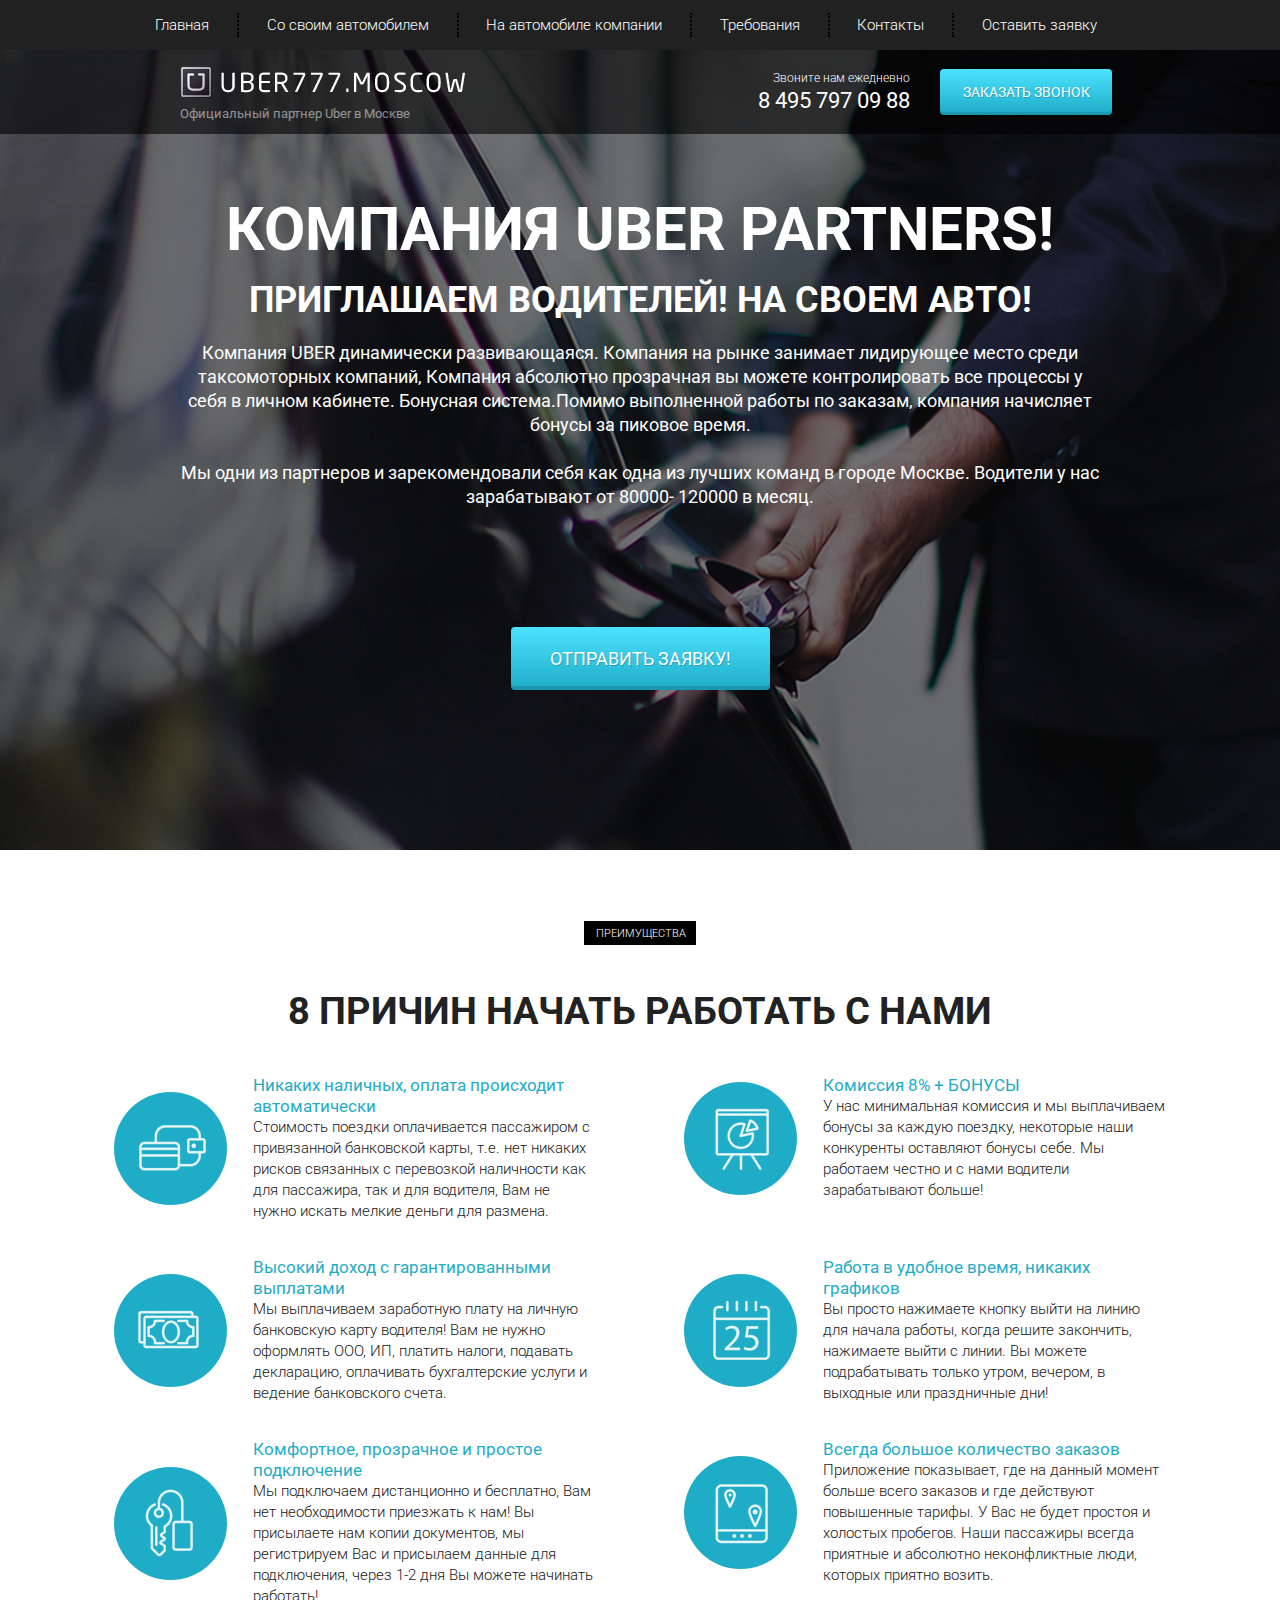
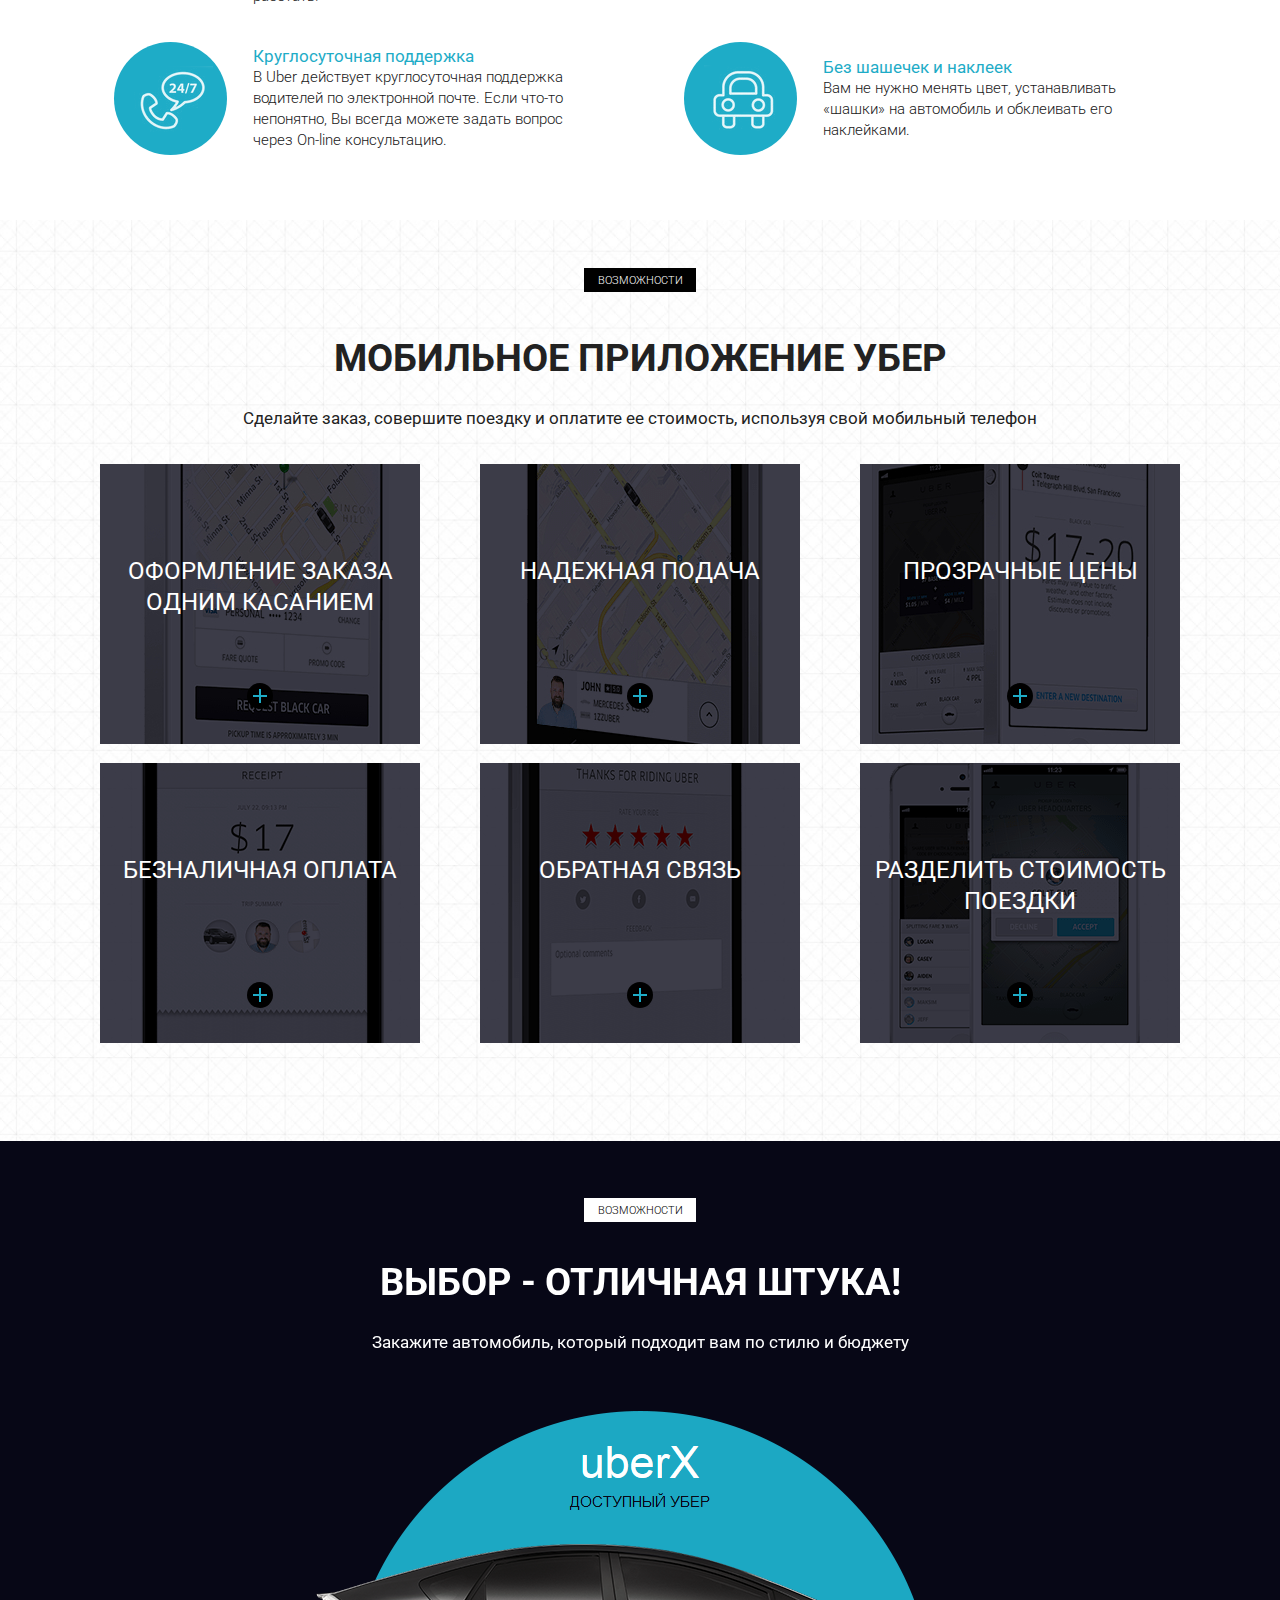
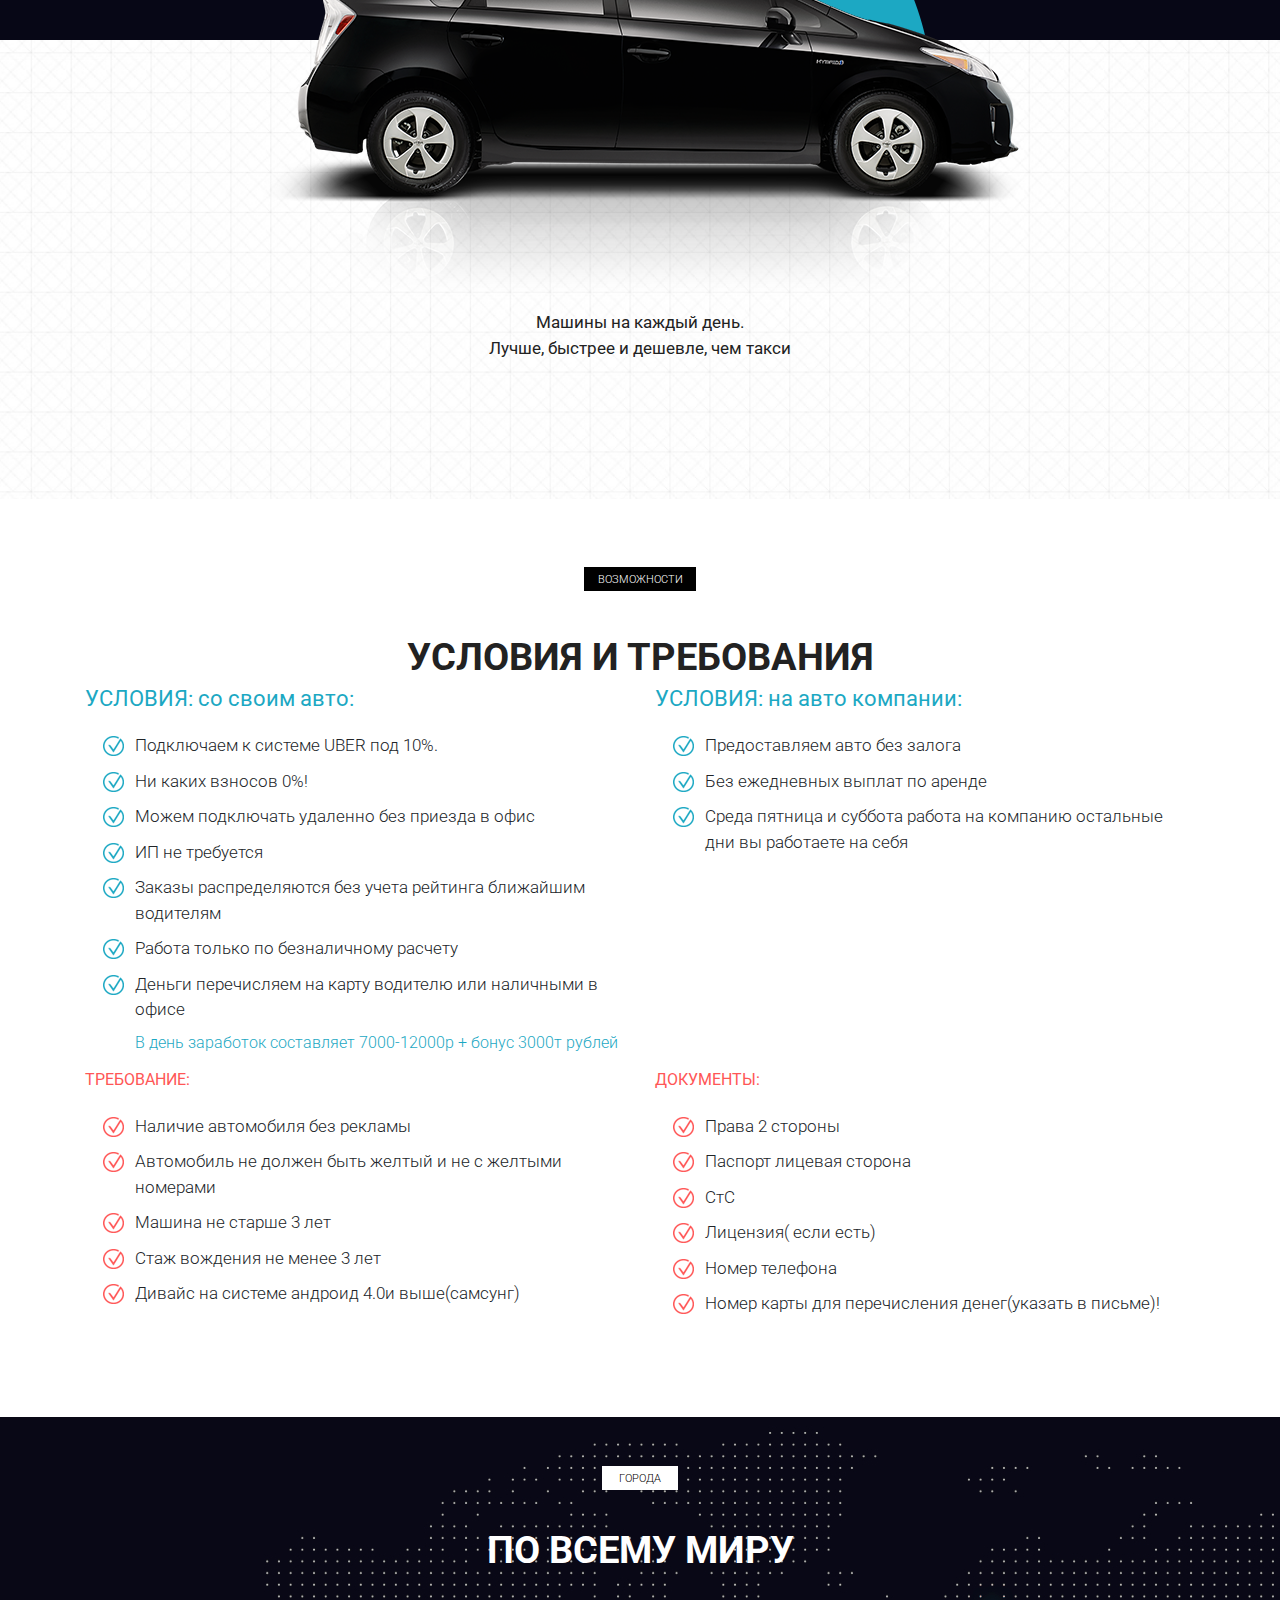
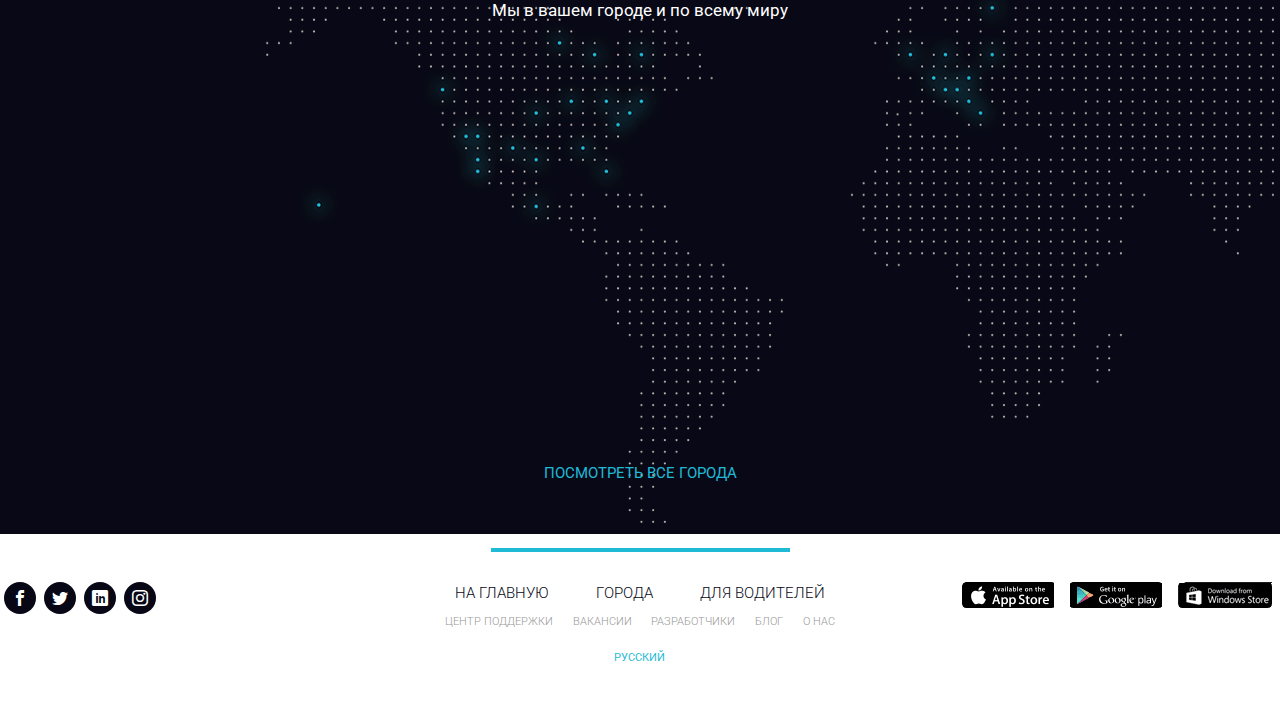
<file: index.html>
<!DOCTYPE html>
<html lang="ru">
<head>
    <meta charset="UTF-8">
    <meta http-equiv="X-UA-Compatible" content="IE=edge">
    <meta name="viewport" content="width=device-width, initial-scale=1.0">
    <link rel="preconnect" href="https://fonts.gstatic.com">
    <link rel="stylesheet" href="https://fonts.googleapis.com/css2?family=Roboto:wght@300;400;700&display=swap">
    <link rel="icon" href="icons/favicon-32x32.png" type="image/x-icon">
    <link rel="stylesheet" href="css/bootstrap-reboot.min.css">
    <link rel="stylesheet" href="css/bootstrap-grid.min.css">
    <link rel="stylesheet" href="css/Font.css">
    <link rel="stylesheet" href="css/style.min.css">
    <title>Uber</title>
</head>
<body>
    <header>
        <nav>        
            <div class="container">
            <ul class="menu">
                <li class="menu_item"><a href="#" class="menu_link">Главная</a></li>
                <li class="menu_item"><a href="#require" class="menu_link">Со своим автомобилем</a></li>
                <li class="menu_item"><a href="#require" class="menu_link">На автомобиле компании</a></li>
                <li class="menu_item"><a href="#" class="menu_link">Требования</a></li>
                <li class="menu_item"><a href="#" class="menu_link">Контакты</a></li>
                <li class="menu_item"><a href="#" class="menu_link">Оставить заявку</a></li>
            </ul>
            </div>
            <div class="hamburger">
                <span></span>
                <span></span>
                <span></span>
            </div>
        </nav>
        <div class="subheader">
            <div class="container">
                <div class="row">
                    <div class="col-6 col-md-4 offset-md-1">
                    <a href="#" class="subheader_logo"><img src="icons/main_logo.png" alt="logo"></a>
                    <div class="subheader_official">Официальный партнер Uber в Москве</div>
                    </div>

                    <div class="xs-hidden col-md-3 offset-md-1 col-xxl-4 offset-xxl-2">
                        <div class="subheader_call">Звоните нам ежедневно</div>
                        <a href="tel:84957970988" class="subheader_phone">8 495 797 09 88</a>
                    </div>

                     <div class="col-6 col-md-3">
                        <a href="tel:84957970988" class="xs-visible subheader_phone">8 495 797 09 88</a>
                        <button class="subheader_btn">заказать звонок</button>
                    </div>
                </div>

            </div>
        </div>
    </header>
    <section class="promo">
        <div class="container">
            <div class="row">
               <div class="col-md-12 offset-md-0 col-lg-10 offset-lg-1">
                   <h1 class="promo_header">КОМПАНИЯ UBER PARTNERS!</h1>
                   <h2 class="promo_subheader">ПРИГЛАШАЕМ ВОДИТЕЛЕЙ! НА СВОЕМ АВТО!</h2>
                   <div class="promo_descr">Компания UBER  динамически развивающаяся. Компания на рынке занимает лидирующее место среди
                    таксомоторных компаний, Компания абсолютно прозрачная вы можете контролировать все процессы у себя в личном кабинете. Бонуcная система.Помимо выполненной работы по заказам, компания начисляет бонусы за
                    пиковое время.
                    <br><br>
                    Мы одни из партнеров и зарекомендовали себя как одна из лучших команд в городе Москве.  Водители у нас
                    зарабатывают от 80000- 120000 в месяц.</div>
                    <button class="promo_btn">ОТПРАВИТЬ ЗАЯВКУ!</button> 
                </div>
            </div>
        </div>
    </section>

    <section class="reasons">
        <div class="container">
            <div class="label">преимущества</div>
            <h2 class="title">8 причин начать работать с нами</h2>
            <div class="row">
                <div class="col-md-6">
                    <div class="reasons_block">
                        <div class="reasons_round"><img src="icons/reasons/1.png" alt="1"></div>
                    
                    <div class="reasons_descr">
                        <div class="reasons_subtitle">Никаких наличных, оплата происходит
                            автоматически</div>
                        <div class="reasons_text">Стоимость поездки оплачивается пассажиром с привязанной банковской карты, т.е. нет никаких рисков связанных с перевозкой наличности как для пассажира, так и для водителя, Вам не нужно искать мелкие деньги для размена.</div>
                    </div>
                    </div>
                </div>
                <div class="col-md-6">
                    <div class="reasons_block">
                        <div class="reasons_round"><img src="icons/reasons/2.png" alt="2"></div>
                    
                    <div class="reasons_descr">
                        <div class="reasons_subtitle">Комиссия 8% + БОНУСЫ</div>
                        <div class="reasons_text">У нас минимальная комиссия и мы выплачиваем бонусы за каждую поездку, некоторые наши конкуренты оставляют бонусы себе. Мы работаем честно и с нами водители зарабатывают больше!</div>
                    </div>
                    </div>
                </div>
                <div class="col-md-6">
                    <div class="reasons_block">
                        <div class="reasons_round"><img src="icons/reasons/3.png" alt="3"></div>
                    
                    <div class="reasons_descr">
                        <div class="reasons_subtitle">Высокий доход с гарантированными
                            выплатами</div>
                        <div class="reasons_text">Мы выплачиваем заработную плату на личную банковскую карту водителя! Вам не нужно оформлять ООО, ИП, платить налоги, подавать декларацию, оплачивать бухгалтерские услуги и ведение банковского счета.</div>
                    </div>
                    </div>
                </div>
                <div class="col-md-6">
                    <div class="reasons_block">
                        <div class="reasons_round"><img src="icons/reasons/4.png" alt="4"></div>
                    
                    <div class="reasons_descr">
                        <div class="reasons_subtitle">Работа в удобное время, никаких
                            графиков</div>
                        <div class="reasons_text">Вы просто нажимаете кнопку выйти на линию для начала работы, когда решите закончить, нажимаете выйти с линии. Вы можете подрабатывать только утром, вечером, в выходные или праздничные дни! </div>
                    </div>
                    </div>
                </div>
                <div class="col-md-6">
                    <div class="reasons_block">
                        <div class="reasons_round"><img src="icons/reasons/5.png" alt="5"></div>
                    
                    <div class="reasons_descr">
                        <div class="reasons_subtitle">Комфортное, прозрачное и простое
                            подключение</div>
                        <div class="reasons_text">Мы подключаем дистанционно и бесплатно, Вам нет необходимости приезжать к нам! Вы присылаете нам копии документов, мы регистрируем Вас и присылаем данные для подключения, через 1-2 дня Вы можете начинать работать!</div>
                    </div>
                    </div>
                </div>
                <div class="col-md-6">
                    <div class="reasons_block">
                        <div class="reasons_round"><img src="icons/reasons/6.png" alt="6"></div>
                   
                    <div class="reasons_descr">
                        <div class="reasons_subtitle">Всегда большое количество заказов</div>
                        <div class="reasons_text">Приложение показывает, где на данный момент больше всего заказов и где действуют повышенные тарифы. У Вас не будет простоя и холостых пробегов. Наши пассажиры всегда приятные и абсолютно неконфликтные люди, которых приятно возить.</div>
                    </div>
                    </div>
                </div>
                <div class="col-md-6">
                    <div class="reasons_block">
                        <div class="reasons_round"><img src="icons/reasons/7.png" alt="7"></div>
                    
                    <div class="reasons_descr">
                        <div class="reasons_subtitle">Круглосуточная поддержка</div>
                        <div class="reasons_text">В Uber действует круглосуточная поддержка водителей по электронной почте. Если что-то непонятно, Вы всегда можете задать вопрос через On-line консультацию.</div>
                    </div>
                    </div>
                </div>
                <div class="col-md-6">
                    <div class="reasons_block">
                        <div class="reasons_round"><img src="icons/reasons/8.png" alt="8"></div>
                    
                    <div class="reasons_descr">
                        <div class="reasons_subtitle">Без шашечек и наклеек</div>
                        <div class="reasons_text">Вам не нужно менять цвет, устанавливать «шашки» на автомобиль и обклеивать его наклейками.</div>
                    </div>
                    </div>
                </div>
            </div>
        </div>
    </section>

<section class="mobile">
        <div class="container">
            <div class="label">Возможности</div>
            <div class="title">мобильное приложение убер</div>
            <div class="subtitle">Сделайте заказ, совершите поездку и оплатите ее стоимость, используя свой мобильный телефон</div>

            <div class="row">
                <div class="col-md-4">
                    <div class="mobile_item mobile_item_1">
                        <div class="mobile_item_subtitle">оформление заказа одним касанием</div>
                        <div class="mobile_item_plus"></div>
                    </div>
                </div>
                <div class="col-md-4">
                    <div class="mobile_item mobile_item_2">
                        <div class="mobile_item_subtitle">надежная подача</div>
                        <div class="mobile_item_plus"></div>
                    </div>
                </div>
                <div class="col-md-4">
                    <div class="mobile_item mobile_item_3">
                        <div class="mobile_item_subtitle">прозрачные цены</div>
                        <div class="mobile_item_plus"></div>
                    </div>
                </div>
                <div class="col-md-4">
                    <div class="mobile_item mobile_item_4">
                        <div class="mobile_item_subtitle">безналичная оплата</div>
                        <div class="mobile_item_plus"></div>
                    </div>
                </div>
                <div class="col-md-4">
                    <div class="mobile_item mobile_item_5">
                        <div class="mobile_item_subtitle">обратная связь</div>
                        <div class="mobile_item_plus"></div>
                    </div>
                </div>
                <div class="col-md-4">
                    <div class="mobile_item mobile_item_6">
                        <div class="mobile_item_subtitle">разделить стоимость поездки</div>
                        <div class="mobile_item_plus"></div>
                    </div>
                </div>
            </div>
        </div>
    </section>

<section class="choice ">
        <div class="container">
            <div class="choice_black_bg"></div>
            <div class="label label_white">возможности</div>
            <div class="title title_white hidden-320">Выбор - отличная штука!</div>
            <div class="subtitle subtitle_white hidden-320">Закажите автомобиль, который подходит вам по стилю и бюджету</div>
            <img src="img/car.png" alt="car" class="choice_car">
            <div class="subtitle subtitle_mobile">Машины на каждый день. <br>
                Лучше, быстрее и дешевле, чем такси</div>
        </div>
    </section>

<section class="require" id="require">
        <div class="container">
            <div class="label">Возможности</div>
            <div class="title">условия и требования</div>
        <div class="row">
            <div class="col-md-6">
               <div class="require_block_1">
                <div class="require_title">УСЛОВИЯ: со своим авто:</div>
                <ul class="require_list">
                    <li>Подключаем к системе UBER  под 10%.</li>
                    <li>Ни каких взносов  0%!</li>
                    <li>Можем подключать удаленно без приезда в офис</li>
                    <li>ИП не требуется</li>
                    <li>Заказы распределяются без учета рейтинга ближайшим водителям</li>
                    <li>Работа только по безналичному расчету</li>
                    <li>Деньги перечисляем на карту водителю или наличными в офисе</li>
                <div class="require_descr">
                    В день заработок составляет 7000-12000р + бонус 3000т рублей
                    </div>
                </ul>
               </div>
            </div>
            <div class="col-md-6">
               <div class="require_block_2">
                <div class="require_title">УСЛОВИЯ: на авто компании:</div>
                <ul class="require_list">
                    <li>Предоставляем авто без залога</li>
                    <li>Без ежедневных выплат по аренде</li>
                    <li>Среда пятница и суббота работа на компанию остальные дни вы работаете на себя
                    </li>
                </ul>
               </div>
            </div>
            <div class="col-md-6">
               <div class="require_block_3 require_block_nmb warning">
                <div class="require_title_red">ТРЕБОВАНИЕ:</div>
                <ul class="require_list">
                    <li>Наличие автомобиля без рекламы</li>
                    <li>Автомобиль не должен быть желтый и не с желтыми номерами</li>
                    <li>Машина не старше 3 лет</li>
                    <li>Стаж вождения не менее 3 лет</li>
                    <li>Дивайс на системе андроид 4.0и выше(самсунг)</li>
                </ul>
               </div>
            </div>
                <div class="col-md-6">
                    <div class="require_block_4 require_block_nmb warning">
                <div class="require_title_red">ДОКУМЕНТЫ:</div>
                <ul class="require_list">
                    <li>Права 2 стороны</li>
                    <li>Паспорт лицевая сторона</li>
                    <li>СтС</li>
                    <li>Лицензия( если есть)</li>
                    <li>Номер телефона</li>
                    <li>Номер карты для перечисления денег(указать в письме)!</li>
                </ul>
                    </div>
                </div>
            </div>
        </div>
    </section>

<section class="map">
        <div class="container">
            <div class="label label_white label_white_city">Города</div>
            <div class="title title_white">По всему миру</div>
            <div class="subtitle subtitle_white subtitle_white_city">Мы в вашем городе и по всему миру</div>
            <div class="see"></div>
        </div>
            <a href="#" class="see_check">посмотреть все города</a>
        
    </section>

    <footer>
        <div class="footer_divider"></div>
        <div class="footer_wrapper">
            <div>
            <div class="footer_social">
                <a href="#" class="footer_social_item">
                    <span class="icon-facebook"></span>
                </a>
                <a href="#" class="footer_social_item">
                    <span class="icon-twitter"></span>
                </a>
                <a href="#" class="footer_social_item">
                    <span class="icon-linkedin"></span>
                </a>
                <a href="#" class="footer_social_item">
                    <span class="icon-instagram"></span></a>
            </div>
            </div>
        <div>
            <div class="footer_links">
                <div class="footer_links_main">
                    <a href="#">На главную</a>
                    <a href="#">Города</a>
                    <a href="#">Для водителей</a>
                </div>
                <div class="footer_links_sub">
                    <a href="#">Центр поддержки</a>
                    <a href="#">Вакансии</a>
                    <a href="#">разработчики</a>
                    <a href="#">блог</a>
                    <a href="#">о нас</a>
                </div>
                <a href="#" class="footer_links_lang">Русский</a>
            </div>
        </div>
       <div>
            <div class="footer_mobile">
                <a href="#"><img src="icons/Social/image_part_001.png" alt="1"></a>
                <a href="#"><img src="icons/Social/image_part_002.png" alt="1"></a>
                <a href="#"><img src="icons/Social/image_part_003.png" alt="1"></a>
            </div>
        </div> 
        </div>
    </footer>

   <script src="js/script.js"></script> 
</body>
</html>
</file>
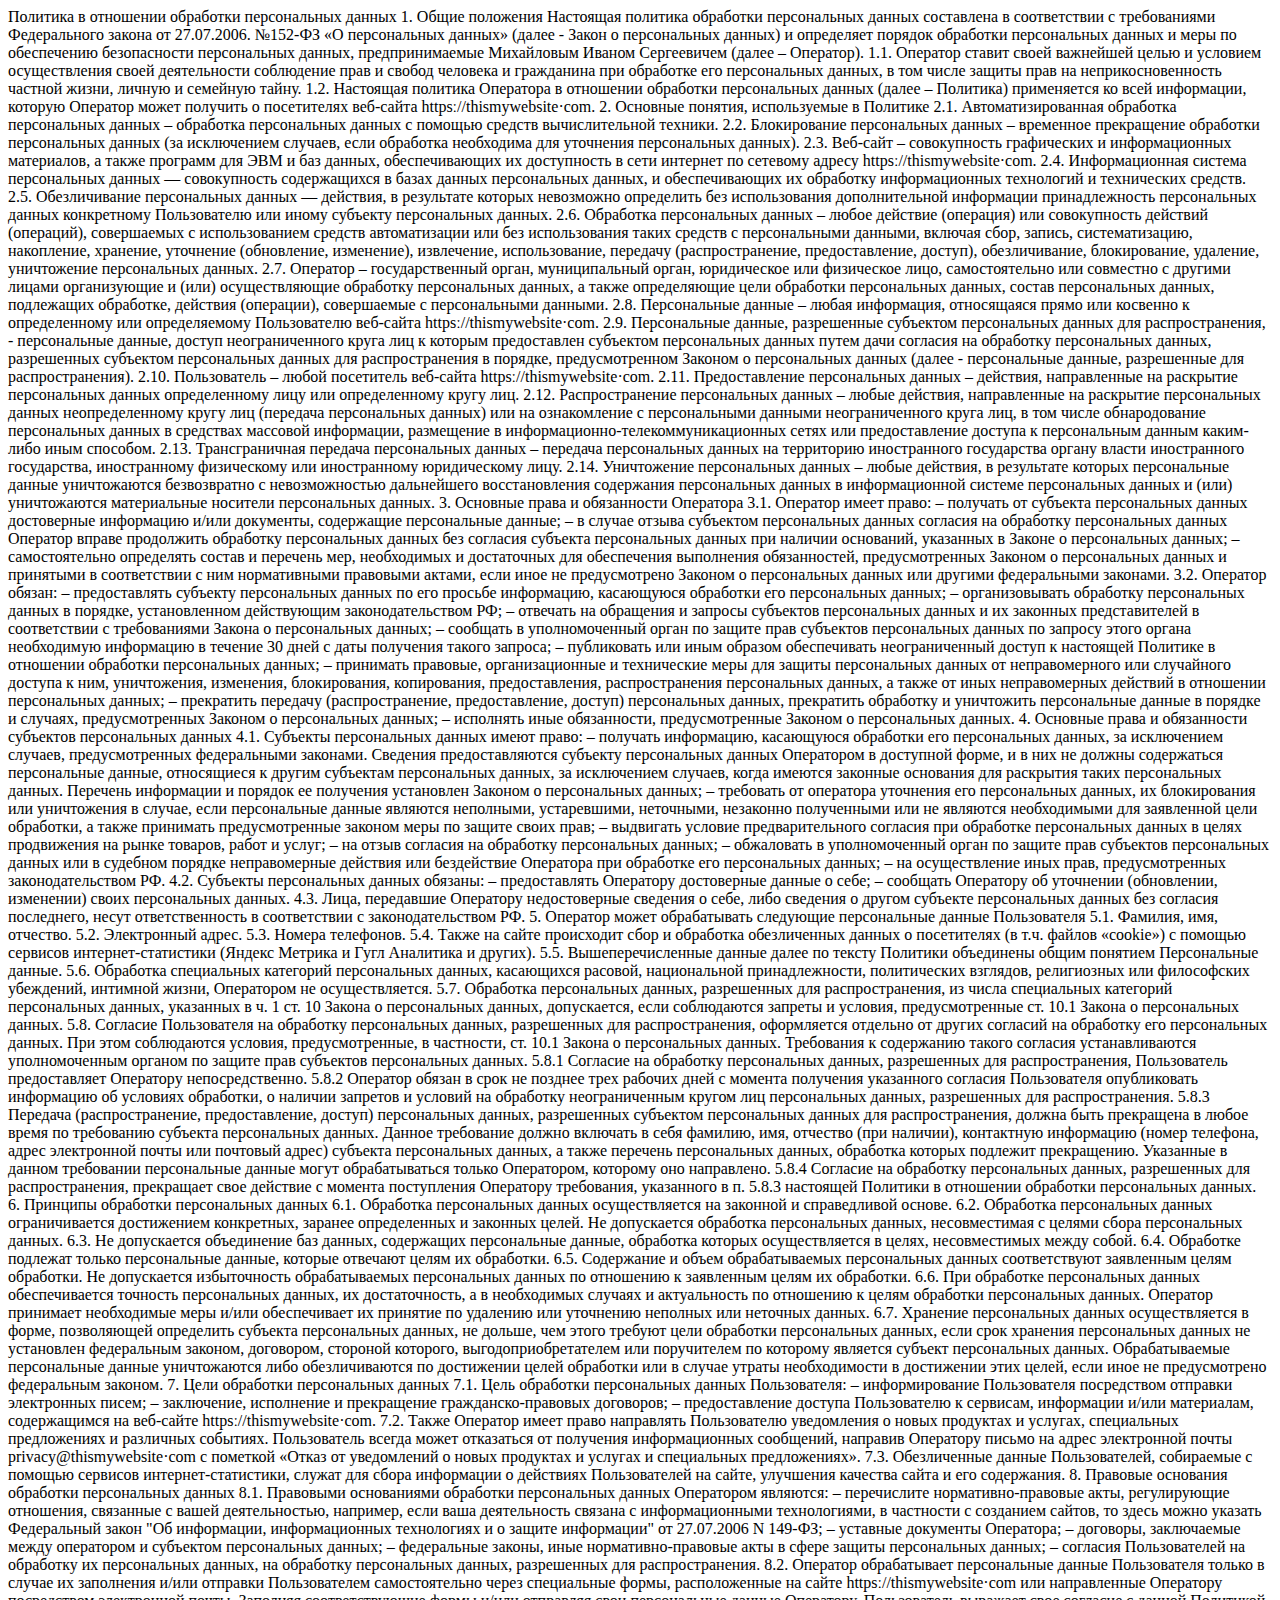
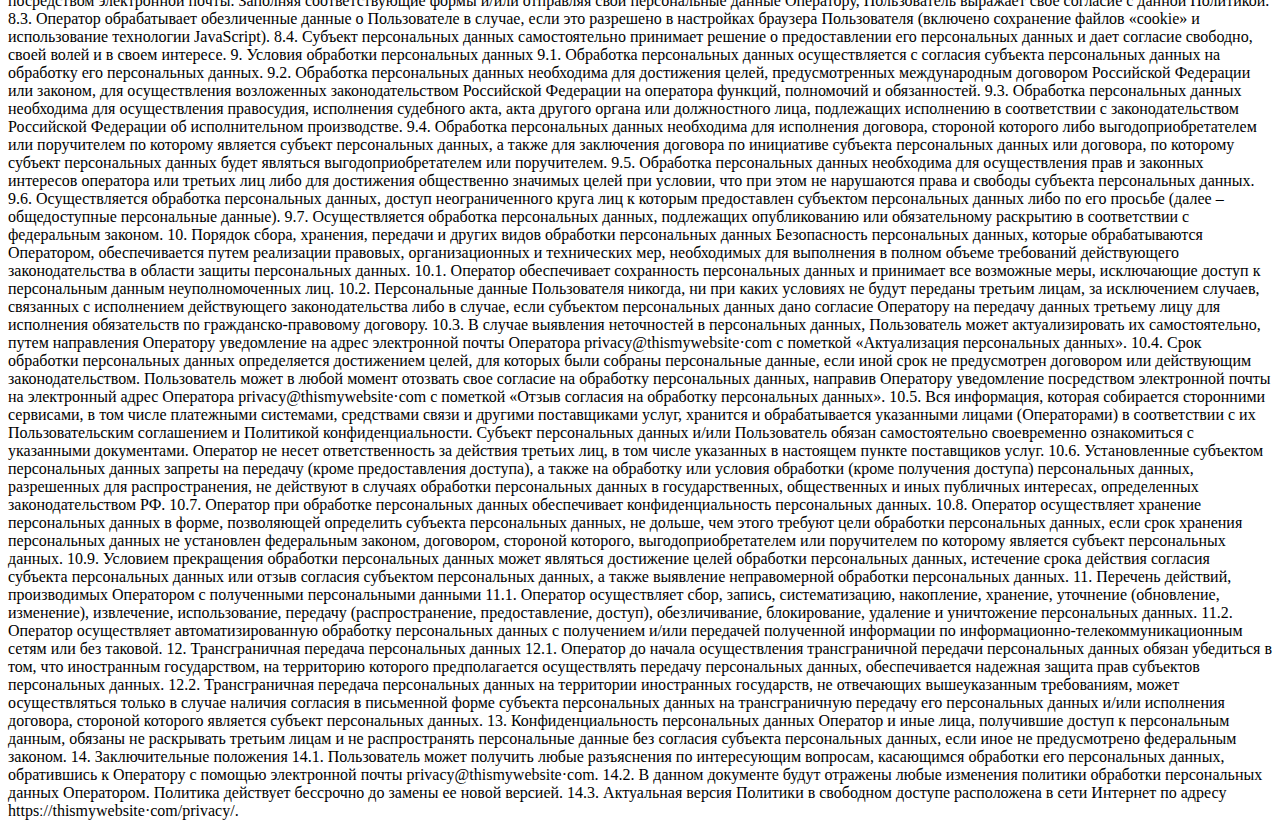
<file: portfolio/policy.html>
<!doctype html><html lang="en"><head><meta charset="UTF-8"><meta name="viewport" content="width=device-width,user-scalable=no,initial-scale=1,maximum-scale=1,minimum-scale=1"><meta http-equiv="X-UA-Compatible" content="ie=edge"><title>Политика конфиденциальности</title></head><body>Политика в отношении обработки персональных данных 1. Общие положения Настоящая политика обработки персональных данных составлена в соответствии с требованиями Федерального закона от 27.07.2006. №152-ФЗ «О персональных данных» (далее - Закон о персональных данных) и определяет порядок обработки персональных данных и меры по обеспечению безопасности персональных данных, предпринимаемые Михайловым Иваном Сергеевичем (далее – Оператор). 1.1. Оператор ставит своей важнейшей целью и условием осуществления своей деятельности соблюдение прав и свобод человека и гражданина при обработке его персональных данных, в том числе защиты прав на неприкосновенность частной жизни, личную и семейную тайну. 1.2. Настоящая политика Оператора в отношении обработки персональных данных (далее – Политика) применяется ко всей информации, которую Оператор может получить о посетителях веб-сайта httpsː//thismywebsite·com. 2. Основные понятия, используемые в Политике 2.1. Автоматизированная обработка персональных данных – обработка персональных данных с помощью средств вычислительной техники. 2.2. Блокирование персональных данных – временное прекращение обработки персональных данных (за исключением случаев, если обработка необходима для уточнения персональных данных). 2.3. Веб-сайт – совокупность графических и информационных материалов, а также программ для ЭВМ и баз данных, обеспечивающих их доступность в сети интернет по сетевому адресу httpsː//thismywebsite·com. 2.4. Информационная система персональных данных — совокупность содержащихся в базах данных персональных данных, и обеспечивающих их обработку информационных технологий и технических средств. 2.5. Обезличивание персональных данных — действия, в результате которых невозможно определить без использования дополнительной информации принадлежность персональных данных конкретному Пользователю или иному субъекту персональных данных. 2.6. Обработка персональных данных – любое действие (операция) или совокупность действий (операций), совершаемых с использованием средств автоматизации или без использования таких средств с персональными данными, включая сбор, запись, систематизацию, накопление, хранение, уточнение (обновление, изменение), извлечение, использование, передачу (распространение, предоставление, доступ), обезличивание, блокирование, удаление, уничтожение персональных данных. 2.7. Оператор – государственный орган, муниципальный орган, юридическое или физическое лицо, самостоятельно или совместно с другими лицами организующие и (или) осуществляющие обработку персональных данных, а также определяющие цели обработки персональных данных, состав персональных данных, подлежащих обработке, действия (операции), совершаемые с персональными данными. 2.8. Персональные данные – любая информация, относящаяся прямо или косвенно к определенному или определяемому Пользователю веб-сайта httpsː//thismywebsite·com. 2.9. Персональные данные, разрешенные субъектом персональных данных для распространения, - персональные данные, доступ неограниченного круга лиц к которым предоставлен субъектом персональных данных путем дачи согласия на обработку персональных данных, разрешенных субъектом персональных данных для распространения в порядке, предусмотренном Законом о персональных данных (далее - персональные данные, разрешенные для распространения). 2.10. Пользователь – любой посетитель веб-сайта httpsː//thismywebsite·com. 2.11. Предоставление персональных данных – действия, направленные на раскрытие персональных данных определенному лицу или определенному кругу лиц. 2.12. Распространение персональных данных – любые действия, направленные на раскрытие персональных данных неопределенному кругу лиц (передача персональных данных) или на ознакомление с персональными данными неограниченного круга лиц, в том числе обнародование персональных данных в средствах массовой информации, размещение в информационно-телекоммуникационных сетях или предоставление доступа к персональным данным каким-либо иным способом. 2.13. Трансграничная передача персональных данных – передача персональных данных на территорию иностранного государства органу власти иностранного государства, иностранному физическому или иностранному юридическому лицу. 2.14. Уничтожение персональных данных – любые действия, в результате которых персональные данные уничтожаются безвозвратно с невозможностью дальнейшего восстановления содержания персональных данных в информационной системе персональных данных и (или) уничтожаются материальные носители персональных данных. 3. Основные права и обязанности Оператора 3.1. Оператор имеет право: – получать от субъекта персональных данных достоверные информацию и/или документы, содержащие персональные данные; – в случае отзыва субъектом персональных данных согласия на обработку персональных данных Оператор вправе продолжить обработку персональных данных без согласия субъекта персональных данных при наличии оснований, указанных в Законе о персональных данных; – самостоятельно определять состав и перечень мер, необходимых и достаточных для обеспечения выполнения обязанностей, предусмотренных Законом о персональных данных и принятыми в соответствии с ним нормативными правовыми актами, если иное не предусмотрено Законом о персональных данных или другими федеральными законами. 3.2. Оператор обязан: – предоставлять субъекту персональных данных по его просьбе информацию, касающуюся обработки его персональных данных; – организовывать обработку персональных данных в порядке, установленном действующим законодательством РФ; – отвечать на обращения и запросы субъектов персональных данных и их законных представителей в соответствии с требованиями Закона о персональных данных; – сообщать в уполномоченный орган по защите прав субъектов персональных данных по запросу этого органа необходимую информацию в течение 30 дней с даты получения такого запроса; – публиковать или иным образом обеспечивать неограниченный доступ к настоящей Политике в отношении обработки персональных данных; – принимать правовые, организационные и технические меры для защиты персональных данных от неправомерного или случайного доступа к ним, уничтожения, изменения, блокирования, копирования, предоставления, распространения персональных данных, а также от иных неправомерных действий в отношении персональных данных; – прекратить передачу (распространение, предоставление, доступ) персональных данных, прекратить обработку и уничтожить персональные данные в порядке и случаях, предусмотренных Законом о персональных данных; – исполнять иные обязанности, предусмотренные Законом о персональных данных. 4. Основные права и обязанности субъектов персональных данных 4.1. Субъекты персональных данных имеют право: – получать информацию, касающуюся обработки его персональных данных, за исключением случаев, предусмотренных федеральными законами. Сведения предоставляются субъекту персональных данных Оператором в доступной форме, и в них не должны содержаться персональные данные, относящиеся к другим субъектам персональных данных, за исключением случаев, когда имеются законные основания для раскрытия таких персональных данных. Перечень информации и порядок ее получения установлен Законом о персональных данных; – требовать от оператора уточнения его персональных данных, их блокирования или уничтожения в случае, если персональные данные являются неполными, устаревшими, неточными, незаконно полученными или не являются необходимыми для заявленной цели обработки, а также принимать предусмотренные законом меры по защите своих прав; – выдвигать условие предварительного согласия при обработке персональных данных в целях продвижения на рынке товаров, работ и услуг; – на отзыв согласия на обработку персональных данных; – обжаловать в уполномоченный орган по защите прав субъектов персональных данных или в судебном порядке неправомерные действия или бездействие Оператора при обработке его персональных данных; – на осуществление иных прав, предусмотренных законодательством РФ. 4.2. Субъекты персональных данных обязаны: – предоставлять Оператору достоверные данные о себе; – сообщать Оператору об уточнении (обновлении, изменении) своих персональных данных. 4.3. Лица, передавшие Оператору недостоверные сведения о себе, либо сведения о другом субъекте персональных данных без согласия последнего, несут ответственность в соответствии с законодательством РФ. 5. Оператор может обрабатывать следующие персональные данные Пользователя 5.1. Фамилия, имя, отчество. 5.2. Электронный адрес. 5.3. Номера телефонов. 5.4. Также на сайте происходит сбор и обработка обезличенных данных о посетителях (в т.ч. файлов «cookie») с помощью сервисов интернет-статистики (Яндекс Метрика и Гугл Аналитика и других). 5.5. Вышеперечисленные данные далее по тексту Политики объединены общим понятием Персональные данные. 5.6. Обработка специальных категорий персональных данных, касающихся расовой, национальной принадлежности, политических взглядов, религиозных или философских убеждений, интимной жизни, Оператором не осуществляется. 5.7. Обработка персональных данных, разрешенных для распространения, из числа специальных категорий персональных данных, указанных в ч. 1 ст. 10 Закона о персональных данных, допускается, если соблюдаются запреты и условия, предусмотренные ст. 10.1 Закона о персональных данных. 5.8. Согласие Пользователя на обработку персональных данных, разрешенных для распространения, оформляется отдельно от других согласий на обработку его персональных данных. При этом соблюдаются условия, предусмотренные, в частности, ст. 10.1 Закона о персональных данных. Требования к содержанию такого согласия устанавливаются уполномоченным органом по защите прав субъектов персональных данных. 5.8.1 Согласие на обработку персональных данных, разрешенных для распространения, Пользователь предоставляет Оператору непосредственно. 5.8.2 Оператор обязан в срок не позднее трех рабочих дней с момента получения указанного согласия Пользователя опубликовать информацию об условиях обработки, о наличии запретов и условий на обработку неограниченным кругом лиц персональных данных, разрешенных для распространения. 5.8.3 Передача (распространение, предоставление, доступ) персональных данных, разрешенных субъектом персональных данных для распространения, должна быть прекращена в любое время по требованию субъекта персональных данных. Данное требование должно включать в себя фамилию, имя, отчество (при наличии), контактную информацию (номер телефона, адрес электронной почты или почтовый адрес) субъекта персональных данных, а также перечень персональных данных, обработка которых подлежит прекращению. Указанные в данном требовании персональные данные могут обрабатываться только Оператором, которому оно направлено. 5.8.4 Согласие на обработку персональных данных, разрешенных для распространения, прекращает свое действие с момента поступления Оператору требования, указанного в п. 5.8.3 настоящей Политики в отношении обработки персональных данных. 6. Принципы обработки персональных данных 6.1. Обработка персональных данных осуществляется на законной и справедливой основе. 6.2. Обработка персональных данных ограничивается достижением конкретных, заранее определенных и законных целей. Не допускается обработка персональных данных, несовместимая с целями сбора персональных данных. 6.3. Не допускается объединение баз данных, содержащих персональные данные, обработка которых осуществляется в целях, несовместимых между собой. 6.4. Обработке подлежат только персональные данные, которые отвечают целям их обработки. 6.5. Содержание и объем обрабатываемых персональных данных соответствуют заявленным целям обработки. Не допускается избыточность обрабатываемых персональных данных по отношению к заявленным целям их обработки. 6.6. При обработке персональных данных обеспечивается точность персональных данных, их достаточность, а в необходимых случаях и актуальность по отношению к целям обработки персональных данных. Оператор принимает необходимые меры и/или обеспечивает их принятие по удалению или уточнению неполных или неточных данных. 6.7. Хранение персональных данных осуществляется в форме, позволяющей определить субъекта персональных данных, не дольше, чем этого требуют цели обработки персональных данных, если срок хранения персональных данных не установлен федеральным законом, договором, стороной которого, выгодоприобретателем или поручителем по которому является субъект персональных данных. Обрабатываемые персональные данные уничтожаются либо обезличиваются по достижении целей обработки или в случае утраты необходимости в достижении этих целей, если иное не предусмотрено федеральным законом. 7. Цели обработки персональных данных 7.1. Цель обработки персональных данных Пользователя: – информирование Пользователя посредством отправки электронных писем; – заключение, исполнение и прекращение гражданско-правовых договоров; – предоставление доступа Пользователю к сервисам, информации и/или материалам, содержащимся на веб-сайте httpsː//thismywebsite·com. 7.2. Также Оператор имеет право направлять Пользователю уведомления о новых продуктах и услугах, специальных предложениях и различных событиях. Пользователь всегда может отказаться от получения информационных сообщений, направив Оператору письмо на адрес электронной почты privacy@thismywebsite·com с пометкой «Отказ от уведомлений о новых продуктах и услугах и специальных предложениях». 7.3. Обезличенные данные Пользователей, собираемые с помощью сервисов интернет-статистики, служат для сбора информации о действиях Пользователей на сайте, улучшения качества сайта и его содержания. 8. Правовые основания обработки персональных данных 8.1. Правовыми основаниями обработки персональных данных Оператором являются: – перечислите нормативно-правовые акты, регулирующие отношения, связанные с вашей деятельностью, например, если ваша деятельность связана с информационными технологиями, в частности с созданием сайтов, то здесь можно указать Федеральный закон "Об информации, информационных технологиях и о защите информации" от 27.07.2006 N 149-ФЗ; – уставные документы Оператора; – договоры, заключаемые между оператором и субъектом персональных данных; – федеральные законы, иные нормативно-правовые акты в сфере защиты персональных данных; – согласия Пользователей на обработку их персональных данных, на обработку персональных данных, разрешенных для распространения. 8.2. Оператор обрабатывает персональные данные Пользователя только в случае их заполнения и/или отправки Пользователем самостоятельно через специальные формы, расположенные на сайте httpsː//thismywebsite·com или направленные Оператору посредством электронной почты. Заполняя соответствующие формы и/или отправляя свои персональные данные Оператору, Пользователь выражает свое согласие с данной Политикой. 8.3. Оператор обрабатывает обезличенные данные о Пользователе в случае, если это разрешено в настройках браузера Пользователя (включено сохранение файлов «cookie» и использование технологии JavaScript). 8.4. Субъект персональных данных самостоятельно принимает решение о предоставлении его персональных данных и дает согласие свободно, своей волей и в своем интересе. 9. Условия обработки персональных данных 9.1. Обработка персональных данных осуществляется с согласия субъекта персональных данных на обработку его персональных данных. 9.2. Обработка персональных данных необходима для достижения целей, предусмотренных международным договором Российской Федерации или законом, для осуществления возложенных законодательством Российской Федерации на оператора функций, полномочий и обязанностей. 9.3. Обработка персональных данных необходима для осуществления правосудия, исполнения судебного акта, акта другого органа или должностного лица, подлежащих исполнению в соответствии с законодательством Российской Федерации об исполнительном производстве. 9.4. Обработка персональных данных необходима для исполнения договора, стороной которого либо выгодоприобретателем или поручителем по которому является субъект персональных данных, а также для заключения договора по инициативе субъекта персональных данных или договора, по которому субъект персональных данных будет являться выгодоприобретателем или поручителем. 9.5. Обработка персональных данных необходима для осуществления прав и законных интересов оператора или третьих лиц либо для достижения общественно значимых целей при условии, что при этом не нарушаются права и свободы субъекта персональных данных. 9.6. Осуществляется обработка персональных данных, доступ неограниченного круга лиц к которым предоставлен субъектом персональных данных либо по его просьбе (далее – общедоступные персональные данные). 9.7. Осуществляется обработка персональных данных, подлежащих опубликованию или обязательному раскрытию в соответствии с федеральным законом. 10. Порядок сбора, хранения, передачи и других видов обработки персональных данных Безопасность персональных данных, которые обрабатываются Оператором, обеспечивается путем реализации правовых, организационных и технических мер, необходимых для выполнения в полном объеме требований действующего законодательства в области защиты персональных данных. 10.1. Оператор обеспечивает сохранность персональных данных и принимает все возможные меры, исключающие доступ к персональным данным неуполномоченных лиц. 10.2. Персональные данные Пользователя никогда, ни при каких условиях не будут переданы третьим лицам, за исключением случаев, связанных с исполнением действующего законодательства либо в случае, если субъектом персональных данных дано согласие Оператору на передачу данных третьему лицу для исполнения обязательств по гражданско-правовому договору. 10.3. В случае выявления неточностей в персональных данных, Пользователь может актуализировать их самостоятельно, путем направления Оператору уведомление на адрес электронной почты Оператора privacy@thismywebsite·com с пометкой «Актуализация персональных данных». 10.4. Срок обработки персональных данных определяется достижением целей, для которых были собраны персональные данные, если иной срок не предусмотрен договором или действующим законодательством. Пользователь может в любой момент отозвать свое согласие на обработку персональных данных, направив Оператору уведомление посредством электронной почты на электронный адрес Оператора privacy@thismywebsite·com с пометкой «Отзыв согласия на обработку персональных данных». 10.5. Вся информация, которая собирается сторонними сервисами, в том числе платежными системами, средствами связи и другими поставщиками услуг, хранится и обрабатывается указанными лицами (Операторами) в соответствии с их Пользовательским соглашением и Политикой конфиденциальности. Субъект персональных данных и/или Пользователь обязан самостоятельно своевременно ознакомиться с указанными документами. Оператор не несет ответственность за действия третьих лиц, в том числе указанных в настоящем пункте поставщиков услуг. 10.6. Установленные субъектом персональных данных запреты на передачу (кроме предоставления доступа), а также на обработку или условия обработки (кроме получения доступа) персональных данных, разрешенных для распространения, не действуют в случаях обработки персональных данных в государственных, общественных и иных публичных интересах, определенных законодательством РФ. 10.7. Оператор при обработке персональных данных обеспечивает конфиденциальность персональных данных. 10.8. Оператор осуществляет хранение персональных данных в форме, позволяющей определить субъекта персональных данных, не дольше, чем этого требуют цели обработки персональных данных, если срок хранения персональных данных не установлен федеральным законом, договором, стороной которого, выгодоприобретателем или поручителем по которому является субъект персональных данных. 10.9. Условием прекращения обработки персональных данных может являться достижение целей обработки персональных данных, истечение срока действия согласия субъекта персональных данных или отзыв согласия субъектом персональных данных, а также выявление неправомерной обработки персональных данных. 11. Перечень действий, производимых Оператором с полученными персональными данными 11.1. Оператор осуществляет сбор, запись, систематизацию, накопление, хранение, уточнение (обновление, изменение), извлечение, использование, передачу (распространение, предоставление, доступ), обезличивание, блокирование, удаление и уничтожение персональных данных. 11.2. Оператор осуществляет автоматизированную обработку персональных данных с получением и/или передачей полученной информации по информационно-телекоммуникационным сетям или без таковой. 12. Трансграничная передача персональных данных 12.1. Оператор до начала осуществления трансграничной передачи персональных данных обязан убедиться в том, что иностранным государством, на территорию которого предполагается осуществлять передачу персональных данных, обеспечивается надежная защита прав субъектов персональных данных. 12.2. Трансграничная передача персональных данных на территории иностранных государств, не отвечающих вышеуказанным требованиям, может осуществляться только в случае наличия согласия в письменной форме субъекта персональных данных на трансграничную передачу его персональных данных и/или исполнения договора, стороной которого является субъект персональных данных. 13. Конфиденциальность персональных данных Оператор и иные лица, получившие доступ к персональным данным, обязаны не раскрывать третьим лицам и не распространять персональные данные без согласия субъекта персональных данных, если иное не предусмотрено федеральным законом. 14. Заключительные положения 14.1. Пользователь может получить любые разъяснения по интересующим вопросам, касающимся обработки его персональных данных, обратившись к Оператору с помощью электронной почты privacy@thismywebsite·com. 14.2. В данном документе будут отражены любые изменения политики обработки персональных данных Оператором. Политика действует бессрочно до замены ее новой версией. 14.3. Актуальная версия Политики в свободном доступе расположена в сети Интернет по адресу httpsː//thismywebsite·com/privacy/.</body></html>
</file>
<file: css/Font.css>
@font-face {
  font-family: 'icomoon';
  src:  url('../fonts/icomoon.eot?jczpgh');
  src:  url('../fonts/icomoon.eot?jczpgh#iefix') format('embedded-opentype'),
    url('../fonts/icomoon.ttf?jczpgh') format('truetype'),
    url('../fonts/icomoon.woff?jczpgh') format('woff'),
    url('../fonts/icomoon.svg?jczpgh#icomoon') format('svg');
  font-weight: normal;
  font-style: normal;
  font-display: block;
}

[class^="icon-"], [class*=" icon-"] {
  /* use !important to prevent issues with browser extensions that change fonts */
  font-family: 'icomoon' !important;
  speak: never;
  font-style: normal;
  font-weight: normal;
  font-variant: normal;
  text-transform: none;
  line-height: 1;

  /* Better Font Rendering =========== */
  -webkit-font-smoothing: antialiased;
  -moz-osx-font-smoothing: grayscale;
}

.icon-facebook:before {
  content: "\ea90";
}
.icon-instagram:before {
  content: "\ea92";
}
.icon-twitter:before {
  content: "\ea96";
}
.icon-linkedin:before {
  content: "\eac9";
}
</file>
<file: css/style.min.css>
*{font-family:'Roboto', sans-serif}header{position:relative;height:50px}nav{position:fixed;width:100%;height:50px;background-color:#212121;z-index:2}.hamburger{display:none}.menu{display:-webkit-box;display:-ms-flexbox;display:flex;-webkit-box-pack:justify;-ms-flex-pack:justify;justify-content:space-between;padding:13px 70px;margin:0;list-style-type:none}.menu_link{color:#ffffff;font-size:15px;font-weight:300}.menu_item{border-right:2px dotted black;padding-right:28px}.menu_item:last-child{border-right:none}.subheader{position:absolute;top:50px;width:100%;height:84px;background-color:rgba(0,0,0,0.6)}.subheader_logo{display:block;max-width:100%;margin-top:16px}.subheader_official{margin-top:6px;opacity:0.5;color:#ffffff;font-size:13px;font-weight:400}.subheader_call{color:#ffffff;font-size:12px;font-weight:300;margin-top:19px;text-align:right}.subheader_phone{display:block;margin-top:8px;color:#ffffff;font-size:22px;font-weight:400;text-transform:uppercase;text-align:right;line-height:12px}.subheader_btn{margin-top:19px;width:172px;height:46px;-webkit-box-shadow:inset 0 -3px 0 rgba(0,0,0,0.12);box-shadow:inset 0 -3px 0 rgba(0,0,0,0.12);border:none;border-radius:4px;background-image:-webkit-gradient(linear, left bottom, left top, from(#1eacc7), to(#4ce2ff));background-image:linear-gradient(to top, #1eacc7 0%, #4ce2ff 100%);text-shadow:1px 1px 0 rgba(0,0,0,0.21);color:#ffffff;font-size:14px;font-weight:400;text-transform:uppercase}.subheader_btn:hover{background-image:none;background-color:#1eacc7}.promo{min-height:800px;background:url(../img/Main_bg.jpg) center center/cover no-repeat;padding:150px 0 135px 0}.promo_header{color:#ffffff;font-weight:700;text-transform:uppercase;font-size:60px;line-height:60px;margin:0;text-align:center}.promo_subheader{color:#ffffff;font-weight:700;text-transform:uppercase;font-size:36px;line-height:36px;margin:0;margin-top:22px;text-align:center}.promo_descr{color:#ffffff;font-size:18px;font-weight:400;line-height:24px;text-align:center;margin-top:23px}.promo_btn{display:block;margin:118px auto 0 auto;width:259px;height:63px;-webkit-box-shadow:inset 0 -4px 0 rgba(0,0,0,0.12);box-shadow:inset 0 -4px 0 rgba(0,0,0,0.12);border:none;border-radius:4px;background-image:-webkit-gradient(linear, left bottom, left top, from(#1eacc7), to(#4ce2ff));background-image:linear-gradient(to top, #1eacc7 0%, #4ce2ff 100%);text-shadow:1px 1px 0 rgba(0,0,0,0.21);color:#ffffff;font-size:18px;font-weight:400;text-transform:uppercase}.promo_btn:hover{background-image:none;background-color:#1eacc7}.reasons{padding:71px 0 65px 0}.reasons_block{display:-webkit-box;display:-ms-flexbox;display:flex;-webkit-box-pack:center;-ms-flex-pack:center;justify-content:center;-webkit-box-align:center;-ms-flex-align:center;align-items:center;margin-top:35px}.reasons_round{display:-webkit-box;display:-ms-flexbox;display:flex;-webkit-box-pack:center;-ms-flex-pack:center;justify-content:center;-webkit-box-align:center;-ms-flex-align:center;align-items:center;margin-right:26px;width:113px;height:113px;background-color:#1eacc7;border-radius:100%}.reasons_descr{width:343px}.reasons_subtitle{line-height:21px;color:#1eacc7;font-size:17px;font-weight:400}.reasons_text{color:#202020;font-size:15px;font-weight:300;line-height:21px}.label{position:relative;margin:0 auto;height:24px;width:112px;padding:5px 12px;background-color:#000000;color:#ffffff;font-size:11px;font-weight:300;text-transform:uppercase;text-align:center}.label_white{margin:0 auto;height:24px;width:112px;padding:5px 12px;background-color:#ffffff;color:#000000;font-size:11px;font-weight:300;text-transform:uppercase;text-align:center;z-index:2}.label_white_city{width:76px;height:24px}.title{position:relative;margin-bottom:0;margin-top:38px;color:#222222;font-size:38px;font-weight:700;text-transform:uppercase;text-align:center}.title_white{margin-top:32px;color:#ffffff;z-index:2}.subtitle{margin-top:19px;color:#222222;font-size:17px;font-weight:400;font-style:normal;letter-spacing:normal;text-align:center}.subtitle_white{position:relative;color:#ffffff;z-index:2}.mobile{min-height:864px;padding:48px 0 79px 0;background:url("../img/order_bg.jpg") center center/cover no-repeat}.mobile .row{margin-top:32px}.mobile_item{position:relative;width:320px;height:280px;margin:0 auto;margin-bottom:19px;padding-top:92px}.mobile_item_1{background:url(../img/mob_1.jpg) center center/cover no-repeat}.mobile_item_2{background:url(../img/mob_2.jpg) center center/cover no-repeat}.mobile_item_3{background:url(../img/mob_3.jpg) center center/cover no-repeat}.mobile_item_4{background:url(../img/mob_4.png) center center/cover no-repeat}.mobile_item_5{background:url(../img/mob_5.png) center center/cover no-repeat}.mobile_item_6{background:url(../img/mob_6.png) center center/cover no-repeat}.mobile_item_subtitle{color:#ffffff;font-size:24px;font-weight:400;font-style:normal;letter-spacing:normal;line-height:31px;text-align:center;text-transform:uppercase}.mobile_item_plus{position:relative;display:-webkit-box;display:-ms-flexbox;display:flex;-webkit-box-pack:center;-ms-flex-pack:center;justify-content:center;position:absolute;bottom:35px;left:147px;width:26px;height:26px;background-color:#000000;margin:0 auto;border-radius:100%;-webkit-box-align:center;-ms-flex-align:center;align-items:center;cursor:pointer}.mobile_item_plus:before{content:'';display:block;background-color:#1eacc7;width:14px;height:2px;-webkit-transition:0.4s all;transition:0.4s all}.mobile_item_plus:after{position:absolute;content:'';display:block;width:2px;height:14px;background-color:#1eacc7;-webkit-transition:0.4s all;transition:0.4s all}.mobile_item_plus:hover:before,.mobile_item_plus:hover:after{background-color:#ff5656}.choice{position:relative;min-height:896px;background:url(../img/order_bg.jpg) center center/cover no-repeat;padding:57px 0 138px 0}.choice_car{position:relative;display:block;margin:56px auto 0 auto;z-index:2}.choice_black_bg{position:absolute;top:0;left:0;height:499px;width:100%;background-color:#070716;z-index:1}.require{padding:68px 0 84px 0}.require_block{margin:33px 0}.require_block_nmb{margin-bottom:0}.require_title{color:#1ca8c3;font-size:22px;font-weight:400;font-style:normal;letter-spacing:normal;line-height:normal}.require_title_red{color:#ff5656}.require_descr{color:#1ca8c3;font-weight:300;font-style:normal;letter-spacing:normal;line-height:normal}.require_list{list-style-type:none;padding-left:50px;margin-top:22px}.require_list li{position:relative;font-size:17px;font-weight:300;margin-bottom:10px}.require_list li::before{content:'';display:block;position:absolute;left:-32px;top:3px;width:21px;height:20px;background:url("../icons/check_blu.png") center center/cover no-repeat}.warning .require_list li:before{background:url("../icons/check_red.png") center center/cover no-repeat}.map{min-height:717px;padding:49px 0;background:url("../img/Main_Map.jpg");position:relative}.see_check{position:absolute;bottom:49px;left:50%;-webkit-transform:translateX(-50%);transform:translateX(-50%);display:block;width:193px;margin:0 auto;color:#1fbad6;font-size:15px;font-weight:400;text-transform:uppercase;text-align:center;-webkit-transition:0.5s all;transition:0.5s all}.see_check:hover{color:#ff5656}.footer_divider{display:block;margin:0 auto;margin-top:14px;width:299px;height:4px;background-color:#1fbad6}.footer_wrapper{display:-webkit-box;display:-ms-flexbox;display:flex;-webkit-box-pack:justify;-ms-flex-pack:justify;justify-content:space-between;-webkit-box-align:start;-ms-flex-align:start;align-items:flex-start;padding-top:30px}.footer_wrapper>div{width:33%}.footer_wrapper>div:nth-child(3){display:-webkit-box;display:-ms-flexbox;display:flex;-webkit-box-pack:end;-ms-flex-pack:end;justify-content:flex-end}.footer_social{width:160px;display:-webkit-box;display:-ms-flexbox;display:flex;-webkit-box-pack:justify;-ms-flex-pack:justify;justify-content:space-between}.footer_social_item{display:-webkit-box;display:-ms-flexbox;display:flex;-webkit-box-pack:center;-ms-flex-pack:center;justify-content:center;-webkit-box-align:center;-ms-flex-align:center;align-items:center;margin:0 4px;width:32px;height:32px;background-color:#070716;border-radius:100%}.footer_social_item span{color:#fff}.footer_mobile{display:-webkit-box;display:-ms-flexbox;display:flex;-webkit-box-pack:justify;-ms-flex-pack:justify;justify-content:space-between}.footer_mobile a{margin:0 8px}.footer_links{width:390px;margin:0 auto}.footer_links_main{display:-webkit-box;display:-ms-flexbox;display:flex;-webkit-box-pack:justify;-ms-flex-pack:justify;justify-content:space-between;padding:0 10px}.footer_links_main a{color:#070716;font-size:15px;font-weight:300;text-transform:uppercase}.footer_links_sub{display:-webkit-box;display:-ms-flexbox;display:flex;-webkit-box-pack:justify;-ms-flex-pack:justify;justify-content:space-between;margin-top:10px}.footer_links_sub a{color:#999999;font-size:11px;font-weight:300;font-style:normal;letter-spacing:normal;text-align:left;text-transform:uppercase}.footer_links_lang{display:block;margin:0 auto;margin-top:19px;margin-bottom:39px;color:#1fbad6;font-size:11px;font-weight:400;font-style:normal;letter-spacing:normal;text-align:center;text-transform:uppercase}.xs-visible{display:none}@media (max-width: 1200px){.menu_item{padding-right:20px}.menu_link{font-size:13px}.promo_header{font-size:50px}.reasons_block{-webkit-box-align:start;-ms-flex-align:start;align-items:flex-start}.reasons_descr{width:300px}.mobile_item{width:290px}.mobile_item_subtitle{font-size:22px}.choice{padding:55px 0;min-height:840px}.require br{display:none}.footer_wrapper>div{width:50%}.footer_wrapper>div:nth-child(1){width:25%}.footer_wrapper>div:nth-child(3){width:25%;display:-webkit-box;display:-ms-flexbox;display:flex;-webkit-box-pack:end;-ms-flex-pack:end;justify-content:flex-end}.footer_mobile{display:-webkit-box;display:-ms-flexbox;display:flex}.footer_mobile a{margin:0 3px}.footer_mobile a img{width:100%}}@media (max-width: 991px){.title{font-size:28px}.menu_item{padding-right:8px}.menu_link{font-size:10px}.subheader_logo img{width:100%}.subheader_official{font-size:11px}.subheader_phone{font-size:18px}.subheader_btn{margin-top:21px;height:40px;width:100%}.promo_header{font-size:40px}.promo_subheader{font-size:30px}.reasons_block{-webkit-box-orient:vertical;-webkit-box-direction:normal;-ms-flex-direction:column;flex-direction:column;-webkit-box-align:center;-ms-flex-align:center;align-items:center}.reasons_round{margin-right:0}.reasons_descr{width:300px;margin-top:20px}.choice{min-height:800px}.choice_img{width:100%}.world{min-height:650px}.footer_wrapper{-ms-flex-wrap:wrap;flex-wrap:wrap}.footer_wrapper>div{width:100%;display:-webkit-box;display:-ms-flexbox;display:flex;-webkit-box-pack:center;-ms-flex-pack:center;justify-content:center;margin-bottom:20px}.footer_wrapper>div:nth-child(1){width:100%}.footer_wrapper>div:nth-child(3){width:100%;-webkit-box-pack:center;-ms-flex-pack:center;justify-content:center}}@media (max-width: 767px){.title{margin-top:25px}.menu{position:fixed;-webkit-box-orient:vertical;-webkit-box-direction:normal;-ms-flex-direction:column;flex-direction:column;-webkit-box-pack:center;-ms-flex-pack:center;justify-content:center;-webkit-box-align:center;-ms-flex-align:center;align-items:center;top:0;left:-100%;width:50%;height:100vh;padding:20px 15px;background-color:rgba(0,0,0,0.8);-webkit-transition:0.6s all;transition:0.6s all;z-index:3}.menu_active{left:0}.menu_item{padding-right:0;border:none;margin:10px 0}.menu_link{font-size:20px}.hamburger{display:block;position:absolute;right:10px;top:50%;-webkit-transform:translateY(-50%);transform:translateY(-50%);width:26px;height:12px}.hamburger span{display:block;height:2px;width:100%;background-color:#fff;margin-bottom:2px;-webkit-transition:0.5s all;transition:0.5s all}.hamburger_active span{margin-bottom:-2px}.hamburger_active span:nth-child(1){-webkit-transform:translateY(3px) rotate(-45deg);transform:translateY(3px) rotate(-45deg)}.hamburger_active span:nth-child(2){display:none}.hamburger_active span:nth-child(3){-webkit-transform:translateY(3px) rotate(45deg);transform:translateY(3px) rotate(45deg)}.choice_car{width:100%;z-index:1}.xs-hidden{display:none}.xs-visible{display:block}.subheader_phone{display:block;margin-top:10px;color:#ffffff;font-size:16px;font-weight:400;text-transform:uppercase;text-align:center}.subheader_btn{display:block;width:200px;height:40px;margin:0 auto;margin-top:10px}.promo_header{line-height:45px}.reasons{padding:40px 0}.reasons_descr{width:350px}.reasons_subtitle{text-align:center}.reasons_text{margin-top:10px}.mobile{padding:40px 0}.choice{min-height:600px;padding:40px 0}.require{padding:40px 0}.world{min-height:450px}}@media (max-width: 575px){nav{height:30px}header{height:30px}.title{font-size:16px;margin-top:15px;line-height:16px}.subtitle{font-size:14px;line-height:21px;margin-top:11px}.subheader{height:60px;top:30px}.subheader_official{display:none}.subheader_logo{margin-top:16px}.subheader_phone{font-size:12px;font-weight:400;text-transform:uppercase;margin-top:11px}.subheader_btn{width:110px;height:22px;font-size:9px;margin-top:6px}.subheader_btn:hover{background-image:-webkit-gradient(linear, left bottom, left top, from(#1eacc7), to(#4ce2ff));background-image:linear-gradient(to top, #1eacc7 0%, #4ce2ff 100%)}.promo{min-height:400px;padding:93px 0 35px 0}.promo_descr{display:none}.promo_header{font-size:30px;padding:0 24px;line-height:35px}.promo_subheader{font-size:20px;margin-top:33px;padding:0 10px;line-height:30px}.promo_btn{width:210px;height:50px;margin-top:72px;font-size:16px}.promo_btn:hover{background-image:-webkit-gradient(linear, left bottom, left top, from(#1eacc7), to(#4ce2ff));background-image:linear-gradient(to top, #1eacc7 0%, #4ce2ff 100%)}.menu{width:85%}.menu_item{width:100%;text-align:center;padding:5px 0}.menu_link{display:block}.hamburger_active span:nth-child(1){-webkit-transform:translateY(5px) rotate(-45deg);transform:translateY(5px) rotate(-45deg)}.hamburger_active span:nth-child(3){-webkit-transform:translateY(5px) rotate(45deg);transform:translateY(5px) rotate(45deg)}.reasons{padding:22px 0 36px 0}.reasons_block{margin-top:26px}.reasons_round{width:100px;height:100px}.reasons_descr{width:100%;margin-top:27px}.reasons_subtitle{font-size:16px;text-align:left}.reasons_text{margin-top:0}.mobile{padding:20px 0 40px 0}.mobile .row{margin-top:30px}.mobile_item{height:254px;padding:81px 40px 0 40px}.mobile_item_subtitle{font-size:18px;line-height:31px}.mobile_item_plus{bottom:28px}.mobile_item_plus:hover:before,.mobile_item_plus:hover:after{background-color:#1eacc7}.choice{padding:25px 0 33px 0;min-height:390px;background:#000}.choice_car{margin-top:35px;width:100%}.choice_descr{margin-top:23px;color:#ffffff;font-size:17px;font-weight:300;line-height:24px}.choice .black{display:none}.choice_black_bg{height:390px}.hidden-320{display:none}.require{padding:25px}.require_block{margin:30px 0 0 0}.require_title{font-size:16px}.require_list{padding-left:30px;margin-top:5px}.require_list li{font-size:14px;margin-bottom:5px;line-height:20px}.require_descr{font-size:14px;margin-top:15px}.map{min-height:360px;padding:25px 0 30px 0}.map_link{width:200px;display:block;bottom:30px;line-height:15px}footer{padding:25px 0 20px 0}.footer_divider{width:253px;margin:0 auto}.footer_wrapper{padding-top:22px}.footer_wrapper>div{margin-bottom:20px}.footer_wrapper>div:nth-child(1){-webkit-box-ordinal-group:3;-ms-flex-order:2;order:2}.footer_wrapper>div:nth-child(2){-webkit-box-ordinal-group:2;-ms-flex-order:1;order:1}.footer_wrapper>div:nth-child(3){-webkit-box-ordinal-group:4;-ms-flex-order:3;order:3}.footer_links{width:290px}.footer_links_main{padding:0;font-size:14px}.footer_links_sub{-ms-flex-wrap:wrap;flex-wrap:wrap;-webkit-box-pack:center;-ms-flex-pack:center;justify-content:center}.footer_links_sub a{margin:0 7px}.footer_links_lang{margin-top:10px}}
/*# sourceMappingURL=style.min.css.map */
</file>
